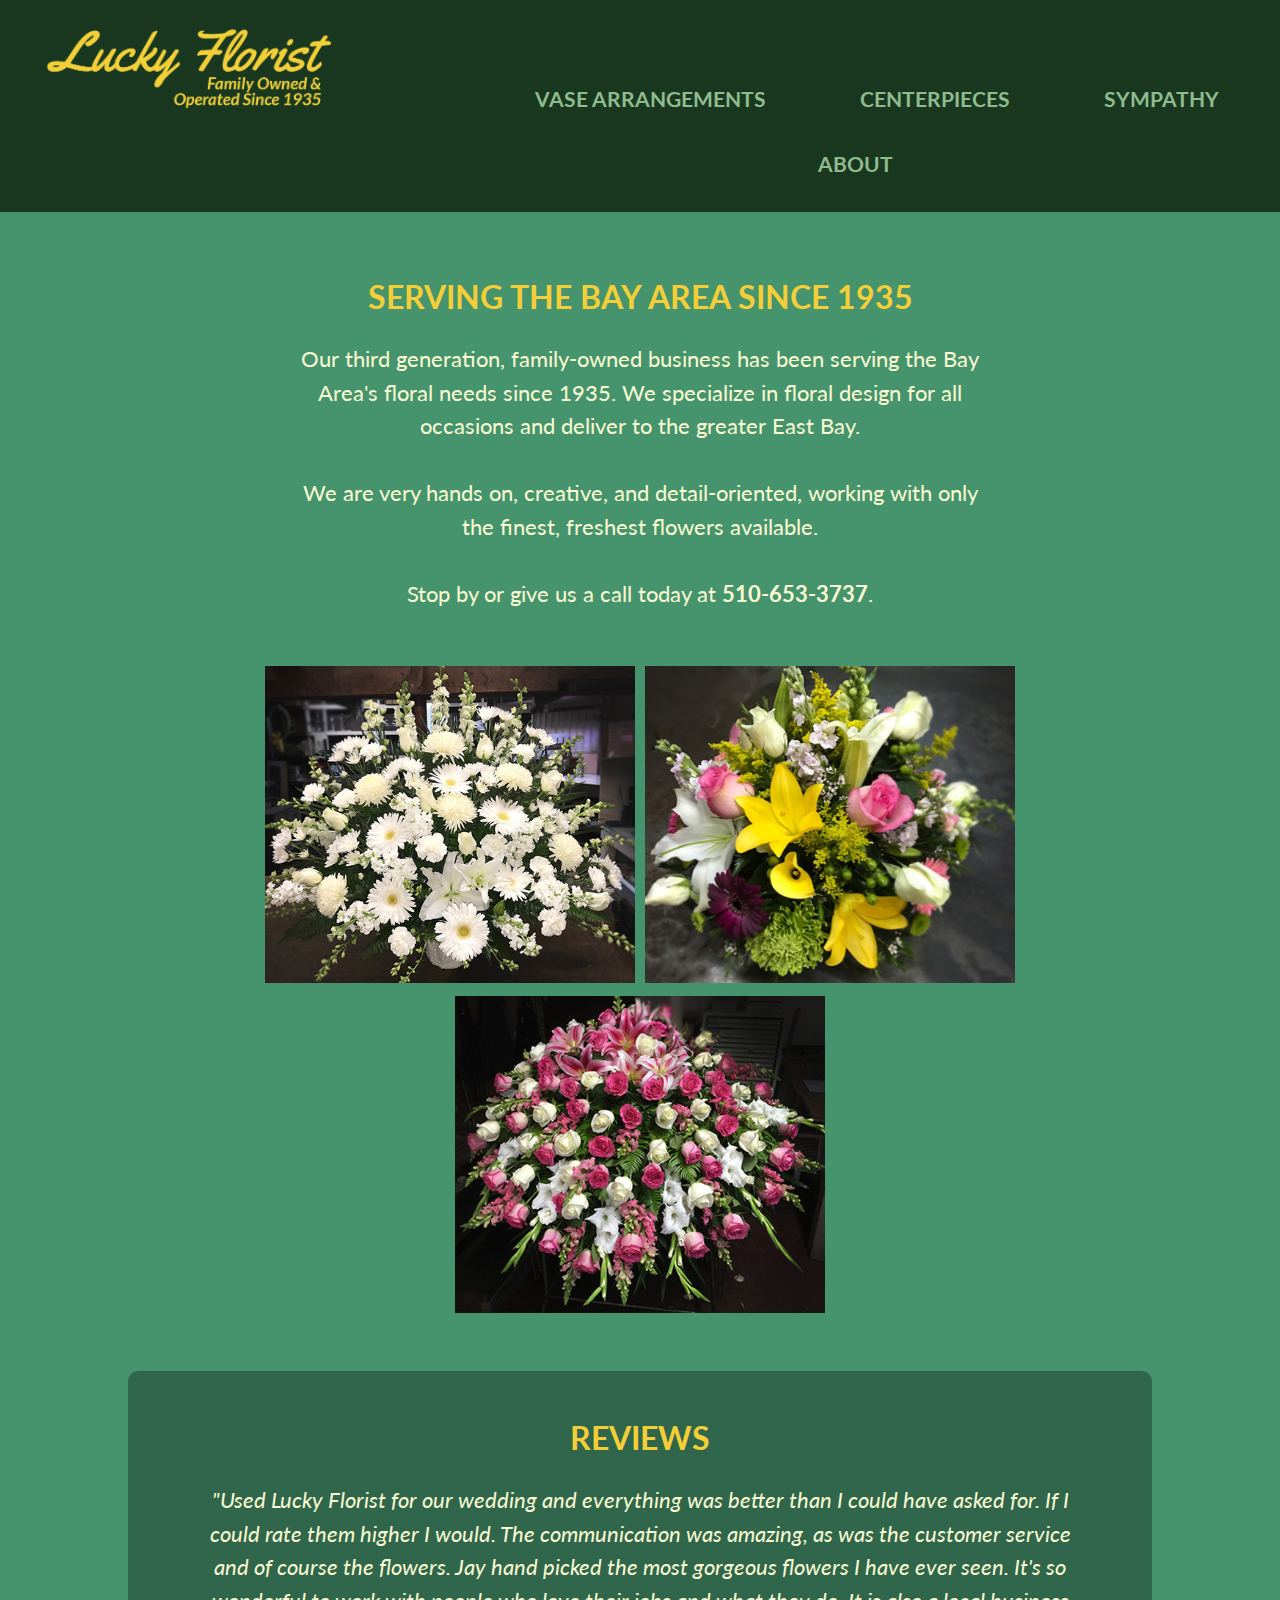
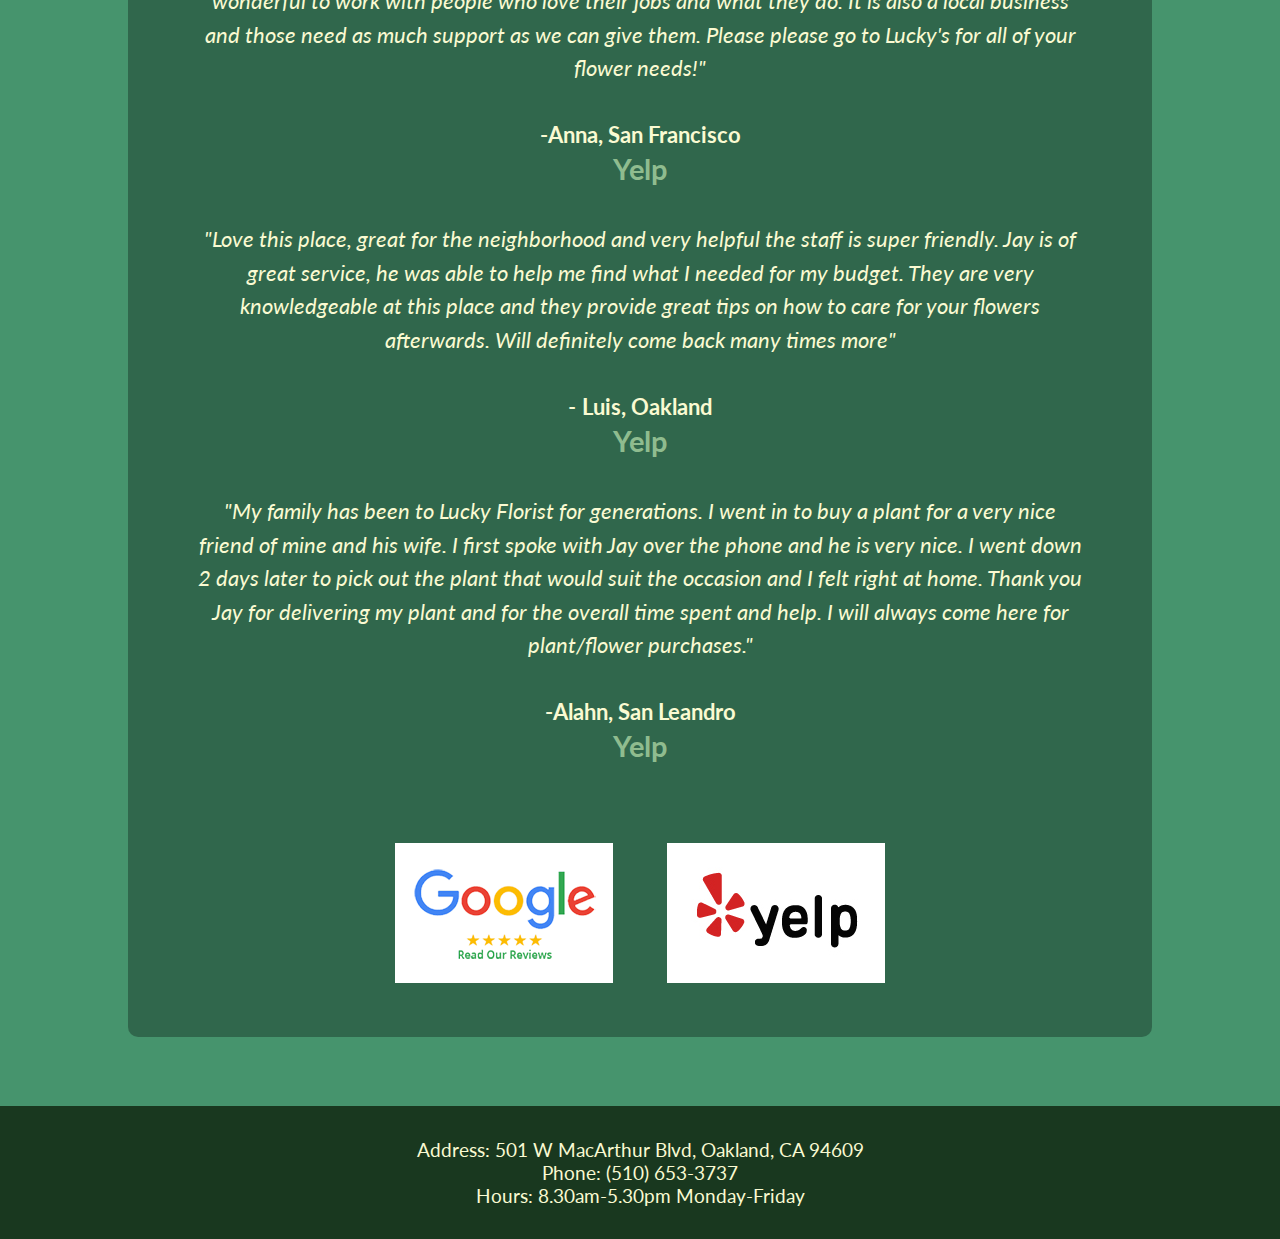
<file: Lucky_Florsit_Website/index.html>
<!DOCTYPE html>

<html lang="en">
<head>
  <title>Lucky Florist Home</title>
    <meta charset="UTF-8">
    <meta name="viewport" content="width=device-width, initial-scale=1.0">
     <link href="./assets/styles.css" rel="stylesheet"/>
     <link href="https://fonts.googleapis.com/css?family=Yellowtail&display=swap" rel="stylesheet">
     <link href="https://fonts.googleapis.com/css?family=Lato:300,300i,400,400i,700,700i,900,900i&display=swap" rel="stylesheet">
     <script>
        function myFunction() {
        var x = document.getElementById("responsiveNav");
        if (x.className === "mainNav") {
            x.className += " responsive";
            console.log('turn menu on')
        } else {
            x.className = "mainNav";
            console.log('turn menu off')
        }
        var y = document.getElementByClassName("header");
        if (y.className === "header") {
        y.className += " responsive_header";
        }
        else {
        y.className = "header";
        }
        }
    </script>
</head>
<!-- <link href=insert font here>-->

<body>
   
    
<!--    Navigation Bar-->
    
    <div class="header">
        <div class="logo"><a href="index.html"><img class="logo_image" src="assets/images/logolarge.png"></a></div>
        <nav class="mainNav" id="responsiveNav">
        <ul>
           <li><a href="javascript:void(0);" style="font-size:8.5vw;" class="icon" onclick="myFunction()">&#9776;</a>
            </li>
            <li><a href="1_vase.html">Vase Arrangements</a>
            </li>
            <li><a href="2_centerpieces.html">Centerpieces</a>
            </li>
            <li><a href="3_sympathy.html">Sympathy</a>
            </li>
            <li><a href="about.html">About</a>
            </li>
            </ul>
        </nav>
    </div>
  
  <br><br>
  
<!--Content-->   
   <div id="viewport">
    
    <div class="serving_container">  
        <h2>Serving the Bay Area since 1935</h2>

        <p class="home_text">Our third generation, family-owned business has been serving the Bay Area's floral needs since 1935. We specialize in floral design for all occasions and deliver to the greater&nbsp;East&nbsp;Bay. <br><br>We are very hands on, creative, and detail-oriented, working with only the finest,&nbsp;freshest&nbsp;flowers&nbsp;available. <br><br>Stop by or give us a call today at <b>510-653-3737</b>.
        </p>
    
    <div class="flex_container_home">
    
        <div class="flex_item_home"> 
       <img class="home_image" src="assets/images/home01.jpg">
        </div>
        <div class="flex_item_home"> 
       <img class="home_image" src="assets/images/home02.jpg">
        </div>
        <div class="flex_item_home"> 
       <img class="home_image" src="assets/images/home03.jpg">
        </div>
    </div>
    
    </div>
    

    <div class="reviews_container">
    <h2>Reviews</h2>
    
    <p class="reviews">
        <i>"Used Lucky Florist for our wedding and everything was better than I could have asked for. If I could rate them higher I would. The communication was amazing, as was the customer service and of course the flowers. Jay hand picked the most gorgeous flowers I have ever seen. It's so wonderful to work with people who love their jobs and what they do. It is also a local business and those need as much support as we can give them. Please please go to Lucky's for all of your flower needs!"</i><br><br> <b>-Anna, San Francisco</b><br>  <a class="yelp" href="https://www.yelp.com/biz/lucky-florists-oakland">Yelp</a>  
        <br><br>
        <i>"Love this place, great for the neighborhood and very helpful the staff is super friendly. Jay is of great service, he was able to help me find what I needed for my budget. They are very knowledgeable at this place and they provide great tips on how to care for your flowers afterwards. Will definitely come back many times more"<br><br></i> - <b>Luis, Oakland</b><br>  <a class="yelp" href="https://www.yelp.com/biz/lucky-florists-oakland">Yelp</a>   
        <br><br>
        <i>"My family has been to Lucky Florist for generations. I went in to buy a plant for a very nice friend of mine and his wife. I first spoke with Jay over the phone and he is very nice. I went down 2 days later to pick out the plant that would suit the occasion and I felt right at home. Thank you Jay for delivering my plant and for the overall time spent and help. I will always come here for plant/flower purchases."</i><br><br> <b>-Alahn, San Leandro</b><br> <a class="yelp" href="https://www.yelp.com/biz/lucky-florists-oakland">Yelp</a>  
    </p>
    
    <div class="flex_container_icons">
    <div class="flex_icons"><a href=https://www.google.com/search?q=google+reviews+lucky+florist&rlz=1C5CHFA_enUS863US863&oq=google+reviews+lucky+florist&aqs=chrome..69i57j69i64.4979j0j7&sourceid=chrome&ie=UTF-8#lrd=0x80857e077f201187:0xc8a9b7ec48f1035d,1,,,><img src="assets/images/icon_google.png"></a></div> 
    <div class="flex_icons"><a href=https://www.yelp.com/biz/lucky-florists-oakland><img src="assets/images/icon_yelp.jpg"></a></div> 
    </div>
    </div>
  
    </div>

    <br><br>  <br><br>
    <br><br>  <br><br>

<!--Footer-->
 
    <div class="footer">
    Address: 501 W MacArthur Blvd, Oakland, CA 94609 <br> Phone: (510) 653-3737<br>
    Hours: 8.30am-5.30pm Monday-Friday
    </div>

</body>
</html>
</file>
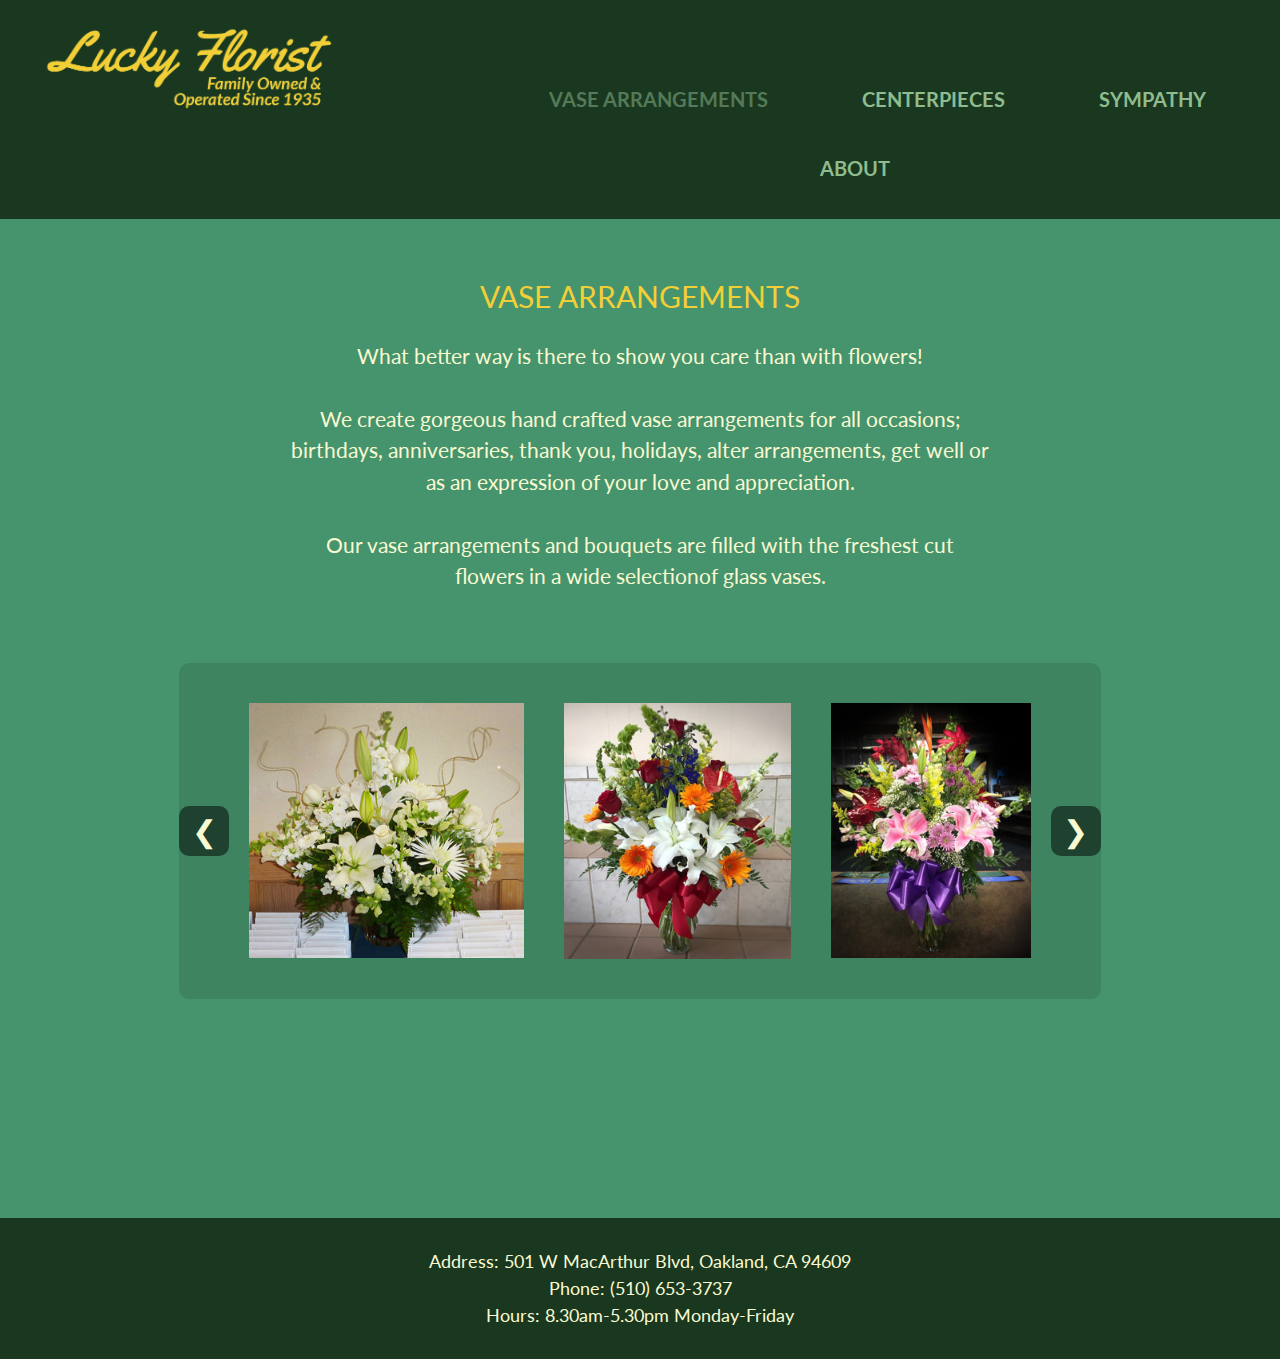
<file: Lucky_Florsit_Website/1_vase.html>
<!DOCTYPE html>
<html lang="en">
<head>
    <title>Lucky Florist Vase Arrangements</title>
    <meta charset="UTF-8">
    <meta name="viewport" content="width=device-width, initial-scale=1.0">
    <link rel="stylesheet" href="./assets/w3.css">
     <link href="./assets/styles.css" rel="stylesheet"/>
     <link href="https://fonts.googleapis.com/css?family=Yellowtail&display=swap" rel="stylesheet">
     <link href="https://fonts.googleapis.com/css?family=Lato:300,300i,400,400i,700,700i,900,900i&display=swap" rel="stylesheet">
    <script>
        function myFunction() {
        var x = document.getElementById("responsiveNav");
        if (x.className === "mainNav") {
            x.className += " responsive";
            console.log('turn menu on')
        } else {
            x.className = "mainNav";
            console.log('turn menu off')
        }
        var y = document.getElementByClassName("header");
        if (y.className === "header") {
        y.className += " responsive_header";
        }
        else {
        y.className = "header";
        }
        }
    </script>
</head>
<!-- <link href=insert font here>-->

<body>
   
    
<!--    Navigation Bar-->
    
    <div class="header">
        <div class="logo"><a href="index.html"><img class="logo_image" src="assets/images/logolarge.png"></a></div>
        <nav class="mainNav" id="responsiveNav">
        <ul>
           <li><a href="javascript:void(0);" style="font-size:8.5vw;" class="icon" onclick="myFunction()">&#9776;</a>
            </li>
            <li><a class="active" href="1_vase.html">Vase Arrangements</a>
            </li>
            <li><a href="2_centerpieces.html">Centerpieces</a>
            </li>
            <li><a href="3_sympathy.html">Sympathy</a>
            </li>
            <li><a href="about.html">About</a>
            </li>
            </ul>
        </nav>
    </div>
  
  
  <br><br>
  
<!--Content-->
   
   <div id="viewport">
          
    <h2>Vase Arrangements</h2>
           
    <div class="gallery">
     <p> 
       What better way is there to show you care than with flowers! <br><br> We create gorgeous hand crafted vase arrangements for all occasions; birthdays, anniversaries, thank you, holidays, alter arrangements, get well or as an expression of your love and appreciation.  <br><br>Our vase arrangements and bouquets are filled with the freshest cut flowers in a wide selectionof&nbsp;glass&nbsp;vases. 
    </p>
       
    </div>
        
    <div class="flex_container_gallery">
     
   <div class="mySlides"> 
    <img class="myImage" src="assets/images/vases/Vase01.jpg" >
    </div>
    
    <div class="mySlides"> 
    <img class="myImage" src="assets/images/vases/Vase02.jpg" >
    </div>
    
    <div class="mySlides"> 
    <img class="myImage" src="assets/images/vases/Vase03.jpg" >
    </div>
    
    <div class="mySlides"> 
    <img class="myImage" src="assets/images/vases/Vase04.jpg" >
    </div>
    
    <div class="mySlides"> 
    <img class="myImage" src="assets/images/vases/Vase05.jpg">
    </div>
    
    <div class="mySlides"> 
    <img class="myImage" src="assets/images/vases/Vase06.jpg">
    </div>
    
    <div class="mySlides"> 
   <img class="myImage" src="assets/images/vases/Vase07.jpg">
    </div>
    
    <div class="mySlides"> 
    <img class="myImage" src="assets/images/vases/Vase08.jpg">
    </div>
    
    <div class="mySlides"> 
    <img class="myImage" src="assets/images/vases/Vase09.jpg">
    </div>
    
    <div class="mySlides"> 
    <img class="myImage" src="assets/images/vases/Vase10.jpg">
    </div>
    
    <div class="mySlides"> 
    <img class="myImage" src="assets/images/vases/Vase11.jpg">
    </div>
    
    <button class="w3-display-left arrowbutton" onclick="plusDivs(-1)">&#10094;</button>
    <button class="w3-display-right arrowbutton" onclick="plusDivs(1)">&#10095;</button>
        
    </div>
     
    </div>
      
  
  <br><br>  <br><br>  <br><br>  <br><br>
  <br><br>  <br><br>  <br><br>  <br><br>

<!--Footer-->
   
    <div class="footer">
    Address: 501 W MacArthur Blvd, Oakland, CA 94609 <br> Phone: (510) 653-3737<br>
    Hours: 8.30am-5.30pm Monday-Friday
    </div>
    
    
    <script>
        
        var slideIndex = 0;
        
        showDivs(slideIndex);

        function plusDivs(n) {
            slideIndex = slideIndex + n;
            showDivs(slideIndex);
        }

        function showDivs(theIndex) {
            var x = document.getElementsByClassName("mySlides");
            
            var highestIndex = x.length - 1;
            
            if (theIndex > highestIndex){slideIndex=0;}
            if (theIndex < 0){slideIndex=highestIndex;}

            for (i = 0; i < x.length; i++) {
                x[i].style.display = "none";
            }
            if (window.screen.width <= 600) {
                x[slideIndex].style.display = "block";
            } else {
                x[slideIndex].style.display = "inline-block";
                x[slideIndex + 1].style.display = "inline-block";
                x[slideIndex + 2].style.display = "inline-block";
            }

        }


        //1. We start by declaring what image should display first. 
        //2. Next we will call a function to show the next image that is triggered by an event declared above. 
        //3. Now we need to tell the computer to hide all images except the one we want to see. 

    </script>


</body>
</html>
</file>
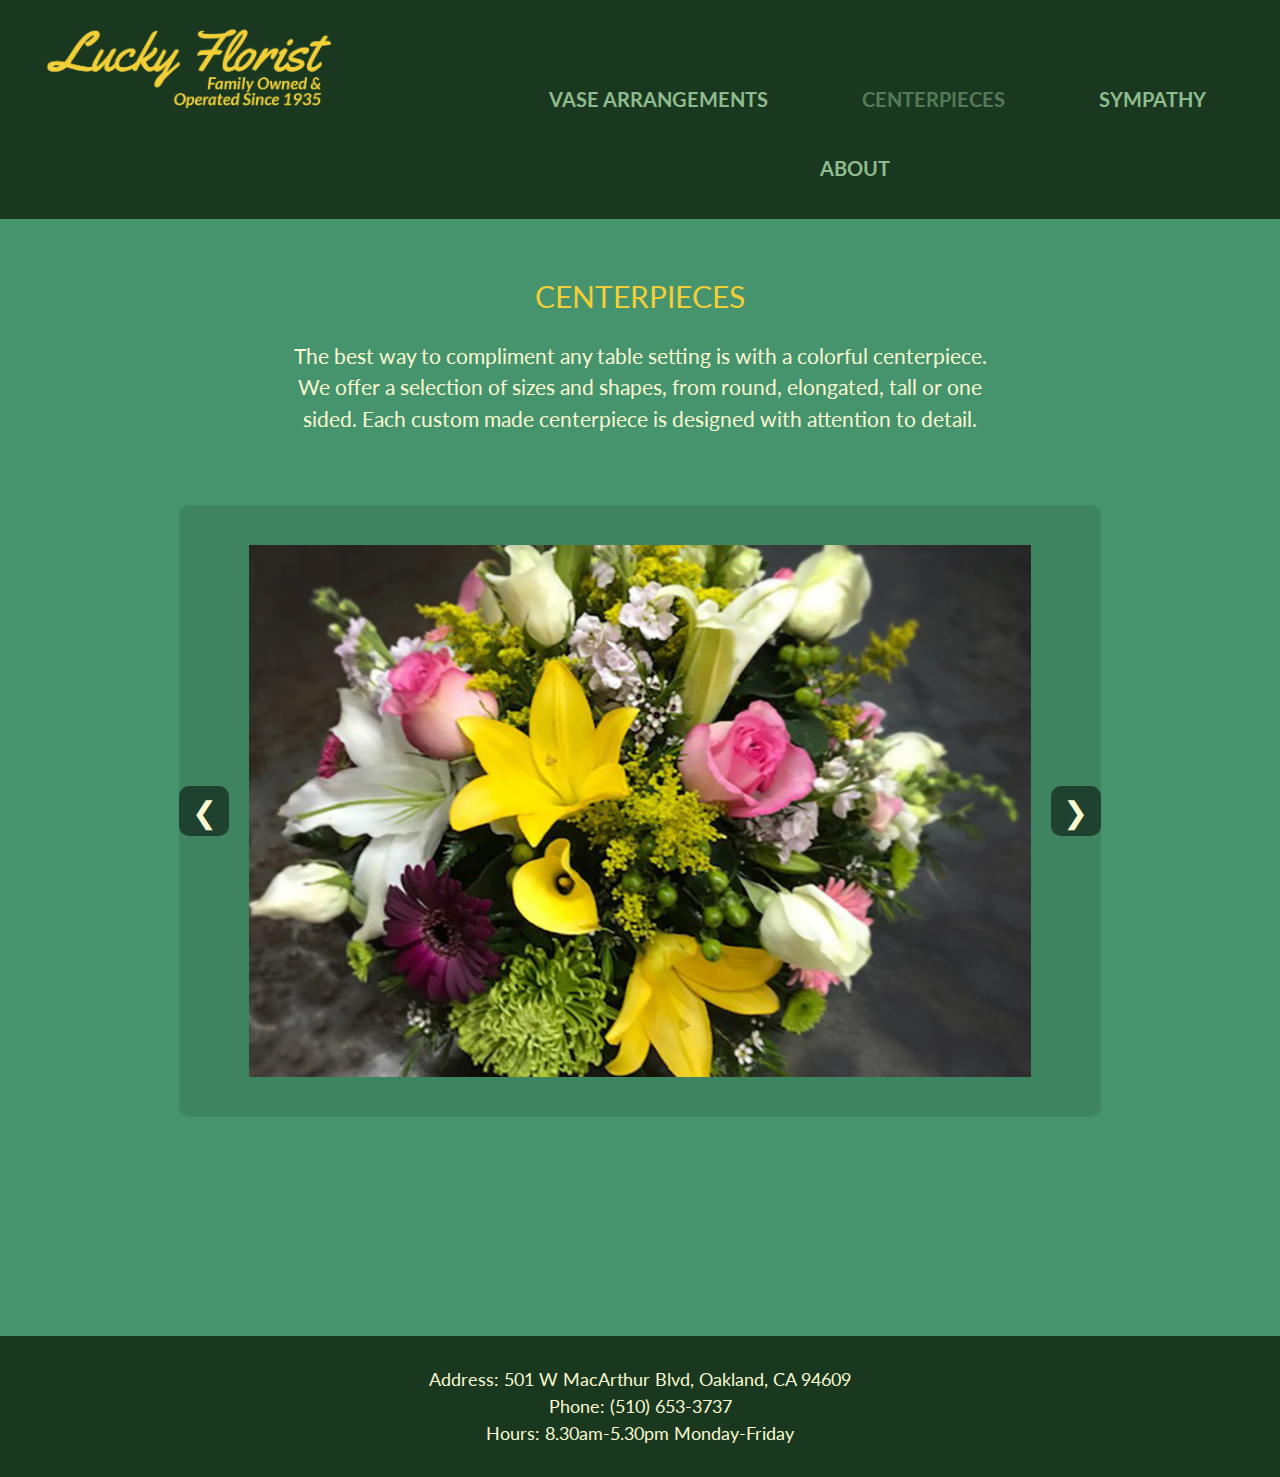
<file: Lucky_Florsit_Website/2_centerpieces.html>
<!DOCTYPE html>
<html lang="en">
<head>
    <title>Lucky Florist Centerpieces</title>
    <meta charset="UTF-8">
    <meta name="viewport" content="width=device-width, initial-scale=1.0">
     <link rel="stylesheet" href="https://www.w3schools.com/w3css/4/w3.css">
     <link href="./assets/styles.css" rel="stylesheet"/>
     <link href="https://fonts.googleapis.com/css?family=Yellowtail&display=swap" rel="stylesheet">
     <link href="https://fonts.googleapis.com/css?family=Lato:300,300i,400,400i,700,700i,900,900i&display=swap" rel="stylesheet">

    <script>
        function myFunction() {
        var x = document.getElementById("responsiveNav");
        if (x.className === "mainNav") {
            x.className += " responsive";
            console.log('turn menu on')
        } else {
            x.className = "mainNav";
            console.log('turn menu off')
        }
        var y = document.getElementByClassName("header");
        if (y.className === "header") {
        y.className += " responsive_header";
        }
        else {
        y.className = "header";
        }
        }
    </script>
</head>
<!-- <link href=insert font here>-->

<body>
   
    
<!--    Navigation Bar-->
    
    <div class="header">
        <div class="logo"><a href="index.html"><img class="logo_image" src="assets/images/logolarge.png"></a></div>
        <nav class="mainNav" id="responsiveNav">
        <ul>
           <li><a href="javascript:void(0);" style="font-size:8.5vw;" class="icon" onclick="myFunction()">&#9776;</a>
            </li>
            <li><a href="1_vase.html">Vase Arrangements</a>
            </li>
            <li><a class="active" href="2_centerpieces.html">Centerpieces</a>
            </li>
            <li><a href="3_sympathy.html">Sympathy</a>
            </li>
            <li><a href="about.html">About</a>
            </li>
            </ul>
        </nav>
    </div>
  
  
  <br><br>
  
<!--Content-->
   
   <div id="viewport">
          
    <h2>Centerpieces</h2>
           
    <div class="gallery">
     <p> 
       The best way to compliment any table setting is with a colorful centerpiece.  We offer a selection of sizes and shapes, from round, elongated, tall or one sided.  Each custom made centerpiece is designed&nbsp;with&nbsp;attention&nbsp;to&nbsp;detail. 
    </p>
       
    </div>
        
    <div class="flex_container_gallery">
    
    <div class="mySlides"> 
   <img class="myImage" src="assets/images/centerpieces/Center01.jpg">
    </div>
    
    <div class="mySlides"> 
    <img class="myImage" src="assets/images/centerpieces/Center02.jpg">
    </div>
    
    <div class="mySlides"> 
    <img  class="myImage" src="assets/images/centerpieces/Center03.jpg">
    </div>
    
    <div class="mySlides"> 
    <img class="myImage" src="assets/images/centerpieces/Center04.jpg">
    </div>
    
    <div class="mySlides"> 
    <img class="myImage" src="assets/images/centerpieces/Center05.jpg">
    </div>
    
     <div class="mySlides"> 
    <img class="myImage" src="assets/images/centerpieces/Center06.jpg">
    </div>
    
     <div class="mySlides"> 
    <img class="myImage" src="assets/images/centerpieces/Center07.jpg">
    </div>
    
    <div class="mySlides"> 
    <img class="myImage" src="assets/images/centerpieces/Center08.jpg">
    </div>
    
    <div class="mySlides"> 
    <img class="myImage" src="assets/images/centerpieces/Center09.jpg">
    </div>
    
    <div class="mySlides"> 
    <img class="myImage" src="assets/images/centerpieces/Center10.jpg">
    </div>
    
    <div class="mySlides"> 
    <img class="myImage" src="assets/images/centerpieces/Center11.jpg">
    </div>
    
    <div class="mySlides"> 
    <img class="myImage" src="assets/images/centerpieces/Center12.jpg">
    </div>
    
    <div class="mySlides"> 
    <img class="myImage" src="assets/images/centerpieces/Center13.jpg">
    </div>
    
    <button class="w3-display-left arrowbutton" onclick="plusDivs(-1)">&#10094;</button>
    <button class="w3-display-right arrowbutton" onclick="plusDivs(1)">&#10095;</button>
    
    </div>
     
    </div>
      
  
  <br><br>  <br><br>  <br><br>  <br><br>
  <br><br>  <br><br>  <br><br>  <br><br>

<!--Footer-->
   
    <div class="footer">
    Address: 501 W MacArthur Blvd, Oakland, CA 94609 <br> Phone: (510) 653-3737<br>
    Hours: 8.30am-5.30pm Monday-Friday
    </div>
    
      
    <script>
        
        var slideIndex = 0;
        
        showDivs(slideIndex);

        function plusDivs(n) {
            slideIndex = slideIndex + n;
            showDivs(slideIndex);
        }

        function showDivs(theIndex) {
            var x = document.getElementsByClassName("mySlides");
            
            var highestIndex = x.length - 1;
            
            if (theIndex > highestIndex){slideIndex=0;}
            if (theIndex < 0){slideIndex=highestIndex;}

            for (i = 0; i < x.length; i++) {
                x[i].style.display = "none";
            }
            if (window.screen.width <= 600) {
                x[slideIndex].style.display = "block";
            } else {
                x[slideIndex].style.display = "block";
            }

        }


        //1. We start by declaring what image should display first. 
        //2. Next we will call a function to show the next image that is triggered by an event declared above. 
        //3. Now we need to tell the computer to hide all images except the one we want to see. 

    </script>
</body>
</html>
</file>
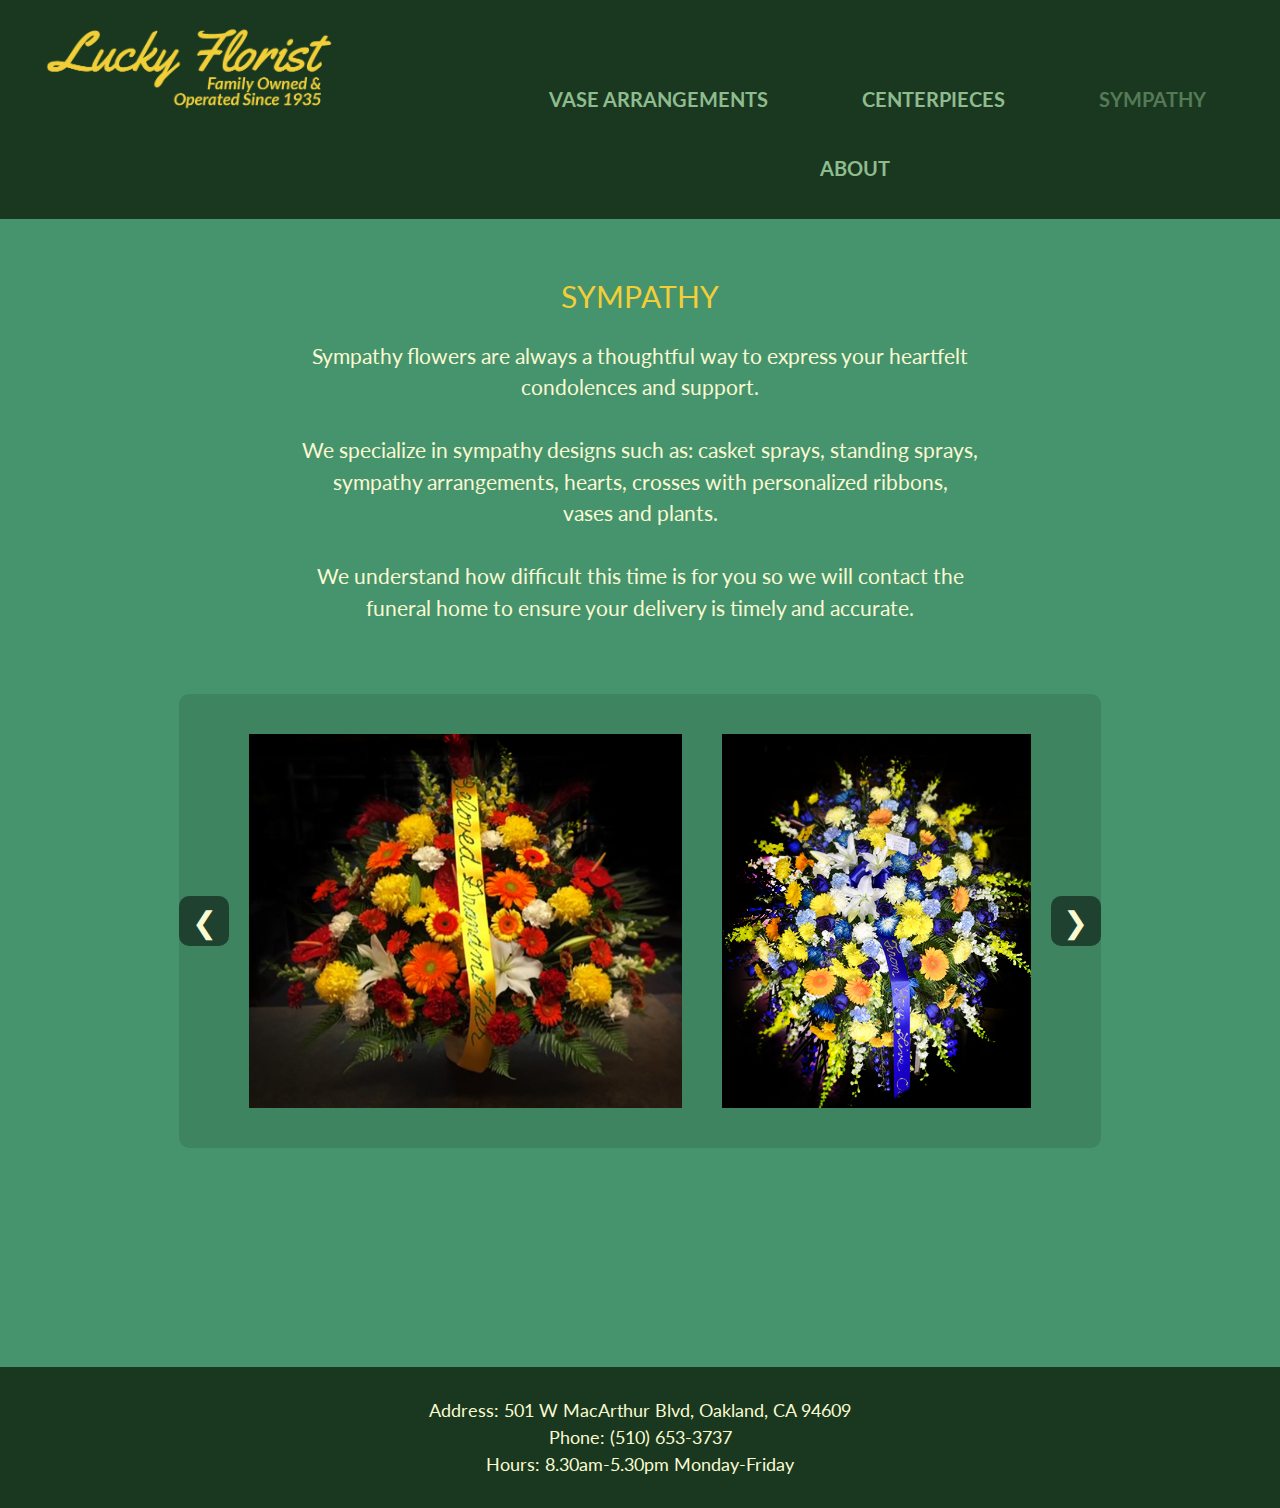
<file: Lucky_Florsit_Website/3_sympathy.html>
<!DOCTYPE html>
<html lang="en">
<head>
    <title>Lucky Florist Sympathy</title>
      <meta charset="UTF-8">
    <meta name="viewport" content="width=device-width, initial-scale=1.0">
     <link rel="stylesheet" href="https://www.w3schools.com/w3css/4/w3.css">
     <link href="./assets/styles.css" rel="stylesheet"/>
     <link href="https://fonts.googleapis.com/css?family=Yellowtail&display=swap" rel="stylesheet">
     <link href="https://fonts.googleapis.com/css?family=Lato:300,300i,400,400i,700,700i,900,900i&display=swap" rel="stylesheet">

     <script>
        function myFunction() {
        var x = document.getElementById("responsiveNav");
        if (x.className === "mainNav") {
            x.className += " responsive";
            console.log('turn menu on')
        } else {
            x.className = "mainNav";
            console.log('turn menu off')
        }
        var y = document.getElementByClassName("header");
        if (y.className === "header") {
        y.className += " responsive_header";
        }
        else {
        y.className = "header";
        }
        }
    </script>
</head>
<!-- <link href=insert font here>-->

<body>
   
    
<!--    Navigation Bar-->
    
    <div class="header">
        <div class="logo"><a href="index.html"><img class="logo_image" src="assets/images/logolarge.png"></a></div>
        <nav class="mainNav" id="responsiveNav">
        <ul>
           <li><a href="javascript:void(0);" style="font-size:8.5vw;" class="icon" onclick="myFunction()">&#9776;</a>
            </li>
            <li><a href="1_vase.html">Vase Arrangements</a>
            </li>
            <li><a href="2_centerpieces.html">Centerpieces</a>
            </li>
            <li><a class="active" href="3_sympathy.html">Sympathy</a>
            </li>
            <li><a href="about.html">About</a>
            </li>
            </ul>
        </nav>
    </div>
  
  
  <br><br>
  
<!--Content-->
   
   <div id="viewport">
          
    <h2>Sympathy</h2>
           
    <div class="gallery">
     <p> 
       Sympathy flowers are always a thoughtful way to express your heartfelt condolences&nbsp;and&nbsp;support. <br><br> We specialize in sympathy designs such as:  casket sprays, standing sprays, sympathy arrangements, hearts, crosses with personalized ribbons, vases&nbsp;and&nbsp;plants. <br><br> We understand how difficult this time is for you so we will contact the funeral home to ensure your delivery&nbsp;is&nbsp;timely&nbsp;and&nbsp;accurate.
    </p>
       
    </div>
       
    <div class="flex_container_gallery">
    
    <div class="mySlides"> 
   <img class="myImage" src="assets/images/sym/Sympathy01.jpg">
    </div>
    
    <div class="mySlides"> 
    <img class="myImage" src="assets/images/sym/Sympathy02.jpg">
    </div>
    
    <div class="mySlides"> 
    <img class="myImage" src="assets/images/sym/Sympathy03.jpg">
    </div>
    
    <div class="mySlides"> 
    <img class="myImage" src="assets/images/sym/Sympathy04.jpg">
    </div>
    
    <div class="mySlides"> 
    <img class="myImage" src="assets/images/sym/Sympathy05.png">
    </div>
    
    <div class="mySlides"> 
   <img class="myImage" src="assets/images/sym/Sympathy06.jpg">
    </div>
    
    <div class="mySlides"> 
    <img class="myImage" src="assets/images/sym/Sympathy07.jpg">
    </div>
    
    <div class="mySlides"> 
    <img class="myImage" src="assets/images/sym/Sympathy08.jpg">
    </div>
    
    <div class="mySlides"> 
    <img class="myImage" src="assets/images/sym/Sympathy09.jpg">
    </div>
    
    <div class="mySlides"> 
   <img class="myImage" src="assets/images/sym/Standing/StandingSpray01.jpg">
    </div>
    
    <div class="mySlides"> 
    <img class="myImage" src="assets/images/sym/Standing/StandingSpray02.jpg">
    </div>
    
    <div class="mySlides"> 
    <img class="myImage" src="assets/images/sym/Standing/StandingSpray03.jpg">
    </div>
    
    <div class="mySlides"> 
    <img class="myImage" src="assets/images/sym/Standing/StandingSpray04.jpg">
    </div>
    
    
    <div class="mySlides"> 
   <img class="myImage" src="assets/images/sym/Standing/StandingSpray06.jpg">
    </div>
    
    <div class="mySlides"> 
    <img class="myImage" src="assets/images/sym/Standing/StandingSpray08.jpg">
    </div>
    
    <div class="mySlides"> 
   <img class="myImage" src="assets/images/sym/Casket/SympathyCasket01.png">
    </div>
    
    <div class="mySlides"> 
    <img class="myImage" src="assets/images/sym/Casket/SympathyCasket03.jpg">
    </div>
    
    <div class="mySlides"> 
    <img class="myImage" src="assets/images/sym/Casket/SympathyCasket04.jpg">
    </div>
    
    
    <button class="w3-display-left arrowbutton" onclick="plusDivs(-1)">&#10094;</button>
    <button class="w3-display-right arrowbutton" onclick="plusDivs(1)">&#10095;</button>

    </div>
     
    </div>
    
      
  
  <br><br>  <br><br>  <br><br>  <br><br>
  <br><br>  <br><br>  <br><br>  <br><br>

<!--Footer-->
   
    <div class="footer">
    Address: 501 W MacArthur Blvd, Oakland, CA 94609 <br> Phone: (510) 653-3737<br>
    Hours: 8.30am-5.30pm Monday-Friday
    </div>
    
    
    <script>
                
        var slideIndex = 0;
        
        showDivs(slideIndex);

        function plusDivs(n) {
            slideIndex = slideIndex + n;
            showDivs(slideIndex);
        }

        function showDivs(theIndex) {
            var x = document.getElementsByClassName("mySlides");
            
            var highestIndex = x.length - 1;
            
            if (theIndex > highestIndex){slideIndex=0;}
            if (theIndex < 0){slideIndex=highestIndex;}

            for (i = 0; i < x.length; i++) {
                x[i].style.display = "none";
            }
            if (window.screen.width <= 600) {
                x[slideIndex].style.display = "block";
            } else {
                x[slideIndex].style.display = "inline-block";
                x[slideIndex + 1].style.display = "inline-block";
            }
        }


        //1. We start by declaring what image should display first. 
        //2. Next we will call a function to show the next image that is triggered by an event declared above. 
        //3. Now we need to tell the computer to hide all images except the one we want to see. 

</script>
    

</body>
</html>
</file>
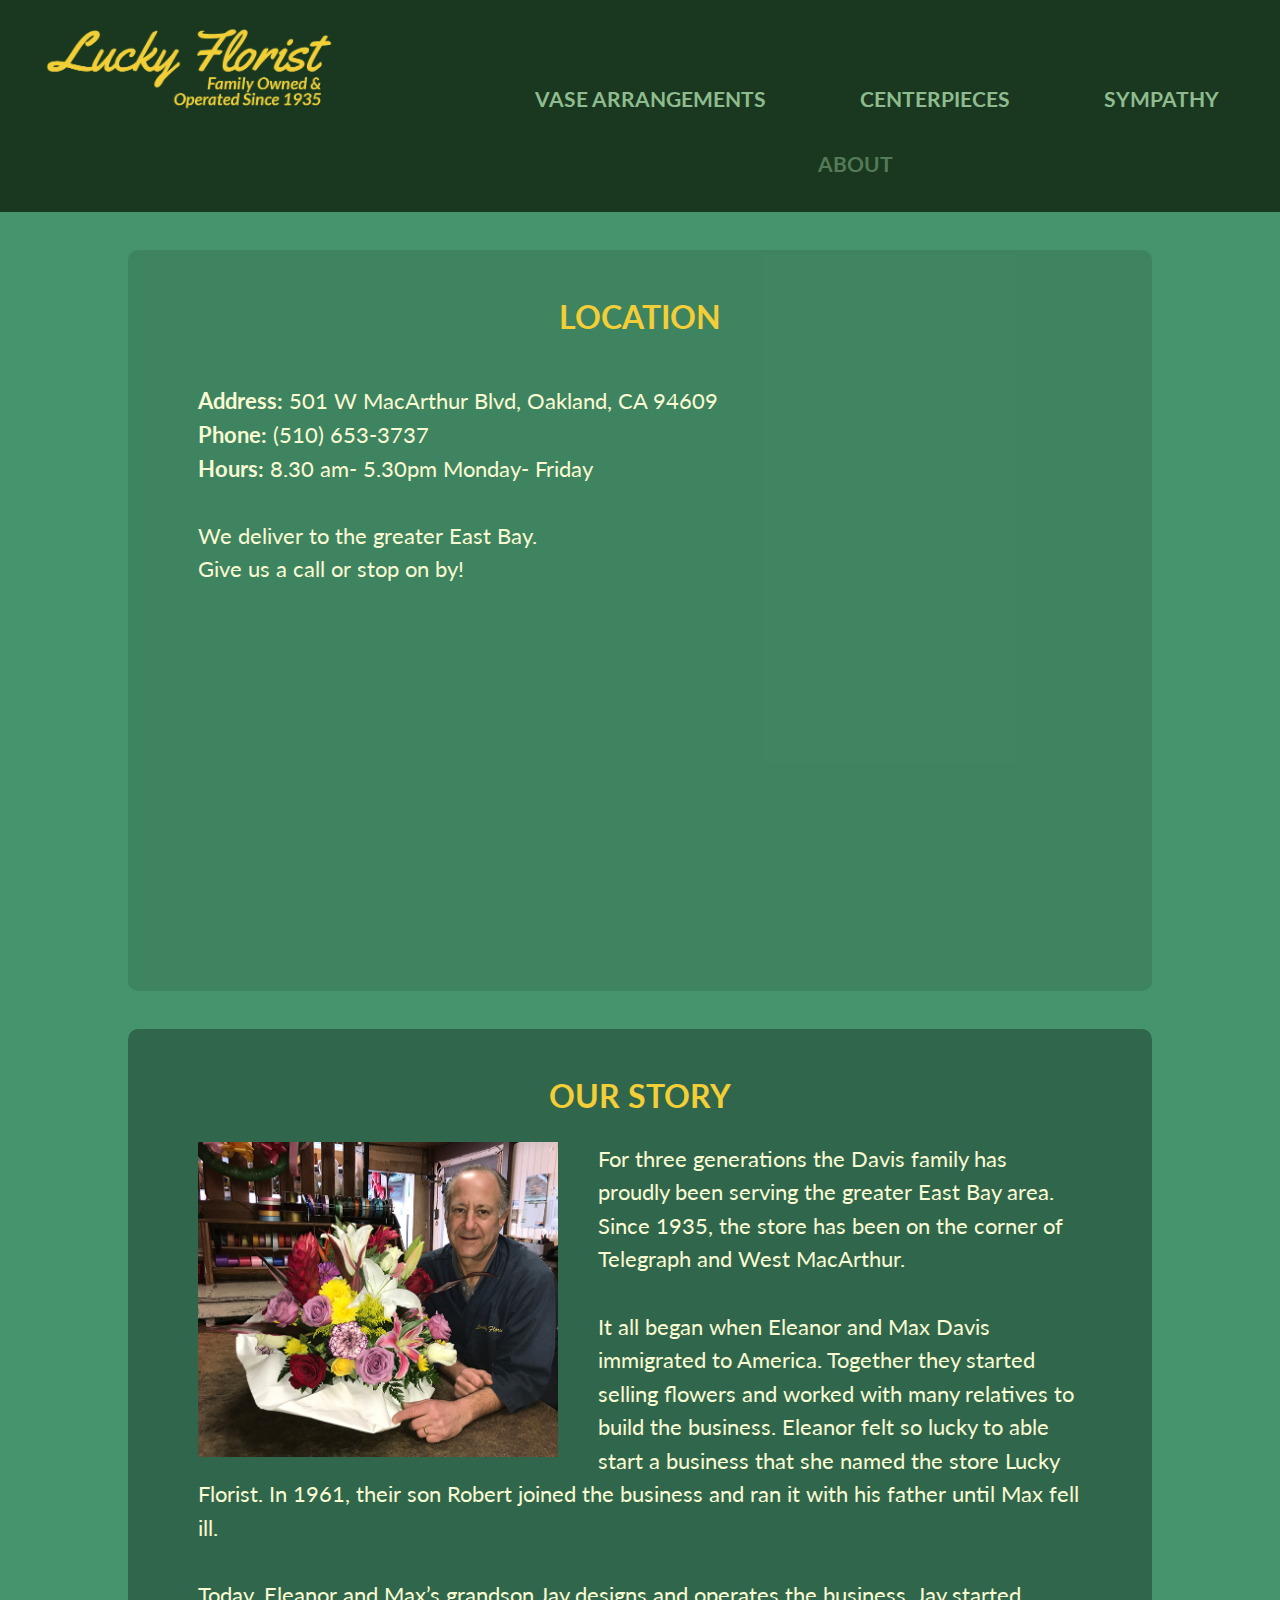
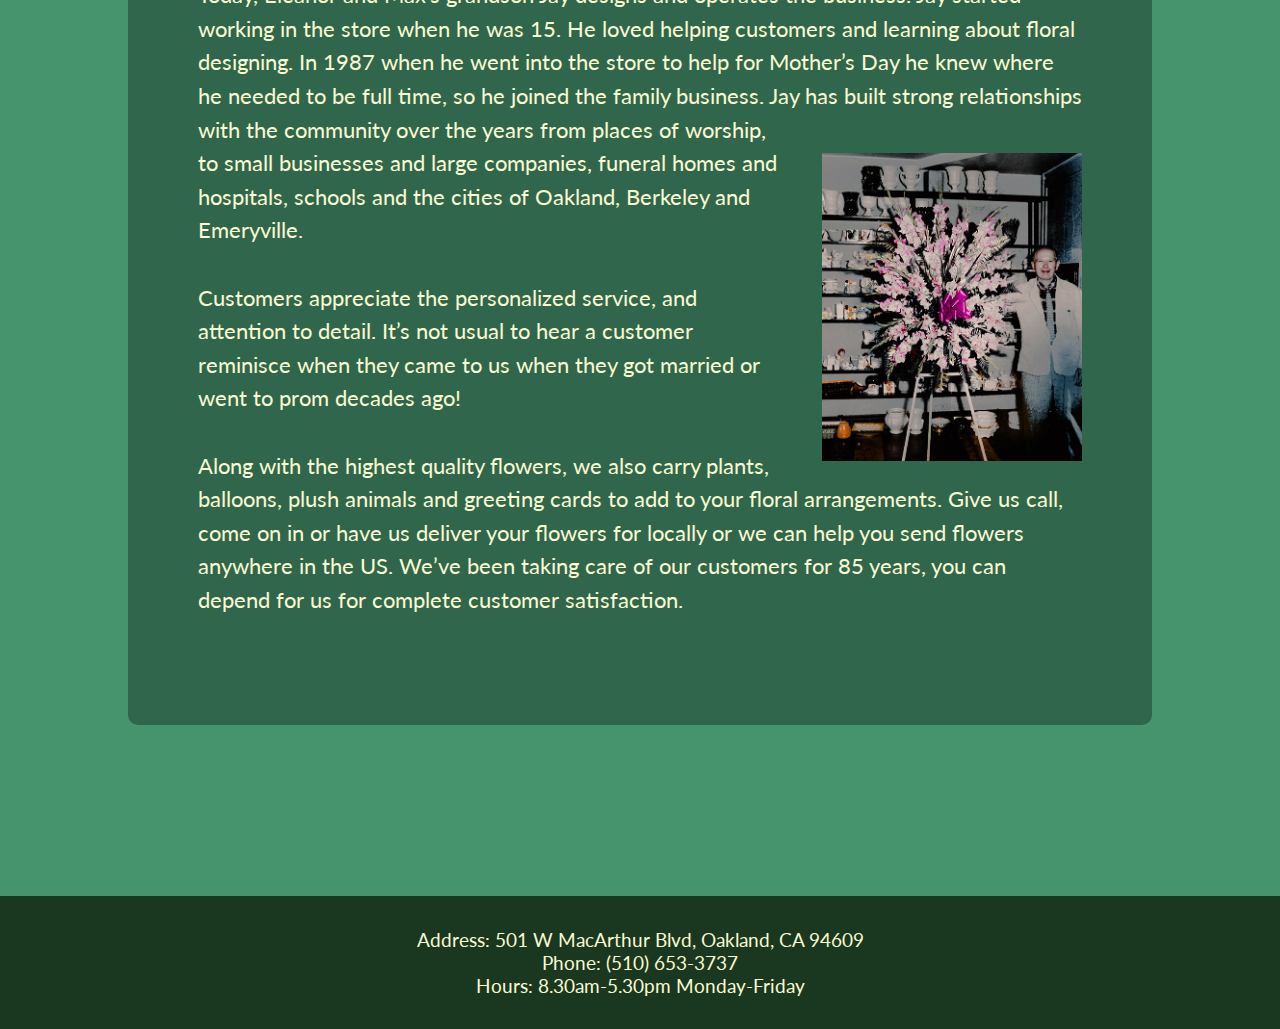
<file: Lucky_Florsit_Website/about.html>
<!DOCTYPE html>
<html lang="en">
<head>
    <title>Lucky Florist About</title>
    <meta charset="UTF-8">
    <meta name="viewport" content="width=device-width, initial-scale=1.0">
     <link href="./assets/styles.css" rel="stylesheet"/>
     <link href="https://fonts.googleapis.com/css?family=Yellowtail&display=swap" rel="stylesheet">
     <link href="https://fonts.googleapis.com/css?family=Lato:300,300i,400,400i,700,700i,900,900i&display=swap" rel="stylesheet">
     <script>
        function myFunction() {
        var x = document.getElementById("responsiveNav");
        if (x.className === "mainNav") {
            x.className += " responsive";
            console.log('turn menu on')
        } else {
            x.className = "mainNav";
            console.log('turn menu off')
        }
        var y = document.getElementByClassName("header");
        if (y.className === "header") {
        y.className += " responsive_header";
        }
        else {
        y.className = "header";
        }
        }
    </script>
</head>
<!-- <link href=insert font here>-->

<body>
   
    
<!--    Navigation Bar-->
    
    <div class="header">
        <div class="logo"><a href="index.html"><img class="logo_image" src="assets/images/logolarge.png"></a></div>
        <nav class="mainNav" id="responsiveNav">
        <ul>
           <li><a href="javascript:void(0);" style="font-size:8.5vw;" class="icon" onclick="myFunction()">&#9776;</a>
            </li>
            <li><a href="1_vase.html">Vase Arrangements</a>
            </li>
            <li><a href="2_centerpieces.html">Centerpieces</a>
            </li>
            <li><a href="3_sympathy.html">Sympathy</a>
            </li>
            <li><a class="active" href="about.html">About</a>
            </li>
            </ul>
        </nav>
    </div>
  
  
  <br><br>
  
<!--Content-->
   
   <div id="viewport">
    
    <div class="about_container">
    
    <h2>Location</h2>
    
    <div class="location_container">
    <div class="location_item">
        <p class="address2"><b>Address:</b> 501 W MacArthur Blvd, Oakland, CA 94609 <br> <b>Phone:</b> (510) 653-3737<br>
        <b>Hours:</b> 8.30 am- 5.30pm Monday- Friday<br><br>
        We deliver to the greater East Bay. <br>Give us a call or stop on by!</p>
    </div>
        
    <div class="location_item"> 
        <iframe width="450" height="250" id="gmap_canvas" src="https://maps.google.com/maps?q=lucky%20florist&t=&z=13&ie=UTF8&iwloc=&output=embed" frameborder="0" scrolling="no" marginheight="0" marginwidth="0"></iframe></div>
                
    </div>
    </div>

    <br><br>
    
    <div class="story_container">
    
    <h2>Our Story</h2>
    <p class="about_text"> 
    <img class="about_image" src="assets/images/about01.jpg" width="400px">
     For three generations the Davis family has proudly been serving the greater East Bay area.  Since 1935, the store has been on the corner of Telegraph and West MacArthur. <br><br>It all began when Eleanor and Max Davis immigrated to America.  Together they started selling flowers and worked with many relatives to build the business.  Eleanor felt so lucky to able start a business that she named the store Lucky Florist.  In 1961, their son Robert joined the business and ran it with his father until Max fell ill. <br><br>Today, Eleanor and Max’s grandson Jay designs and operates the business.  Jay started working in the store when he was 15.  He loved helping customers and learning about floral designing. In 1987 when he went into the store to help for Mother’s Day he knew where he needed to be full time, so he joined the family business.  Jay has built strong relationships with the community over the years from places of worship, <img class="about_image2" src="assets/images/about02.jpg" width="300px">to small businesses and large companies, funeral homes and hospitals, schools and the cities of Oakland, Berkeley and Emeryville. <br><br>Customers appreciate the personalized service, and attention to detail. It’s not usual to hear a customer reminisce when they came to us when they got married or went to prom decades ago!  <br><br> Along with the highest quality flowers, we also carry plants, balloons, plush animals and greeting cards to add to your floral arrangements.  Give us call, come on in or have us deliver your flowers for locally or we can help you send flowers anywhere in the US.  We’ve been taking care of our customers for 85 years, you can depend for us for complete customer satisfaction.
    </p>
      
      
  <br><br>
       
    </div>
    </div>
    

  <br><br>  <br><br>  <br><br>  <br><br>
  <br><br>  <br><br>  <br><br>  <br><br>

<!--Footer-->
   
    <div class="footer">
    Address: 501 W MacArthur Blvd, Oakland, CA 94609 <br> Phone: (510) 653-3737<br>
    Hours: 8.30am-5.30pm Monday-Friday
    </div>
    

</body>
</html>
</file>
<file: Lucky_Florsit_Website/assets/styles.css>
* {
    box-sizing: border-box;
}

body {
    background-color: #46946d;
    font-family: 'Lato', sans-serif;
    text-align: center;
    margin: 0 auto;
    width: 100%;
    position: relative;
    min-width: 350px;
}


.header {
    background-color: #19381F;
    display: flex;
    justify-content: space-between;
}

/*NAV BAR*/

.mainNav {
    list-style: none;
    padding-top: 50px;
}

.logo {
    padding: 20px;
}

.logo_image {
    max-width: 300px;
}

li {
    display: inline-block;
    list-style: none;
    margin: 20px;
}

a {
    font-size: 130%;
    font-weight: 700;
    padding: 25px;
    text-transform: uppercase;
    color: darkseagreen;
    text-decoration: none;
    border: 5px;
    border-radius: 10px;
}

a:hover {
    opacity: .5;
}

.active {
    opacity: .5;
}

.mainNav .icon {
    display: none;
}

/*MEDIA QUERY NAV BAR */

@media screen and (max-width: 1000px) {

    .header {
        display: block;
    }

    .mainNav {
        padding: 0px;
        float: none;
        display: block;
    }

    .mainNav a {
        display: none;
        padding: 0px 20px;
        font-size: 90%;
    }

    li {
        display: block;
        margin: 0 auto;
    }

    .mainNav a.icon {
        float: none;
        display: block;
    }

    .logo {
        float: none;
        display: block;
    }

    .logo_img {
        width: 80%;
    }
}

/*APPLIES WHEN HAMBURGER IS TAPPED*/

@media screen and (max-width: 1000px) {
    .mainNav.responsive {
        position: relative;
    }

    .mainNav.responsive .icon {}

    .mainNav.responsive a {
        float: none;
        display: block;
        text-align: center;
        padding-bottom: 25px;
    }

    .mainNav.responsive .logo {
        float: none;
        display: block;
        margin: 0 auto;
    }

    .header.responsive_header {
        display: flex;
        flex-direction: column;
        align-items: center;
    }
}

/*BODY*/

#viewport {
    margin: 0 auto;
    width: 80%;
    position: relative;
}

p {
    font-size: 140%;
    line-height: 150%;
    color: lightgoldenrodyellow;
    padding: 0px 50px 50px 50px;
    widows: 5;
}

h2 {
    font-family: 'Lato', sans-serif;
    color: #f3ce37;
    font-size: 200%;
    text-transform: uppercase;
    text-align: center;
}

.footer {
    font-size: 120%;
    color: lightgoldenrodyellow;
    padding: 2rem 0;
    text-align: center;
    background-color: #19381F;
    width: 100%;
    margin: 0 auto;
    position: absolute;
    bottom: 0;
}


/*HOME PAGE*/

.home_text {
    max-width: 800px;
    margin: auto;
}

.home_image {
    width: 380px;
    padding: 5px;
}

.flex_container_home {
    display: flex;
    flex-direction: row;
    flex-wrap: wrap;
    justify-content: center;
}

/*
.flex_item_home {
    padding: 6px;
}
*/

.reviews_container {
    background-color: rgba(0, 0, 0, .3);
    padding: 20px;
    max-width: 1500px;
    margin: 50px auto;
    border: 5px;
    border-color: rgba(0, 0, 0, .3);
    border-radius: 10px;
}
}

.reviews {
    font-family: 'Lato', sans-serif;
    font-size: 140%;
    line-height: 150%;
    color: lightgoldenrodyellow;
    padding-top: 0;
    padding-left: 50px;
    padding-right: 50px;
    margin: auto;
    text-align: center;
    max-width: 1200px;
}

.yelp {
    text-transform: none;
    padding: 0;
    color: darkseagreen;
    text-decoration: none;
}

.flex_container_icons {
    display: flex;
    flex-direction: row;
    flex-wrap: wrap;
    justify-content: center;
    padding-bottom: 25px;
}

.flex_icons {
    padding: 5px 2px;
}

/*ABOUT*/

.about_container {
    padding: 20px;
    margin: auto;
    max-width: 1500px;
    background-color: rgba(0, 0, 0, .1);
    border: 5px;
    border-color: rgba(0, 0, 0, .1);
    border-radius: 10px;
}

.location_container {
    display: flex;
    flex-direction: row;
    flex-wrap: wrap;
    justify-content: space-between;
}

.location_item {
    padding-bottom: 30px;
}

#gmap_canvas {
    padding-top: 25px;
    padding-right: 45px;
/*    border: 10px*/
}

.address2 {
    text-align: left;
    max-width: 800px;
}

.about_text {
    max-width: 1500px;
    text-align: left;
    margin: auto;
}

.about_image {
    float: left;
    padding-right: 40px;
    padding-bottom: 10px;
    max-width: 90%;
}

.about_image2 {
    float: right;
    padding-left: 40px;
    padding-top: 40px;
    max-width: 90%;
}

.story_container {
    background-color: rgba(0, 0, 0, .3);
    border: 5px;
    border-radius: 10px;
    padding: 20px;
    max-width: 1500px;
    margin: auto;
}


/*GALLERY PAGES*/

.gallery {
    max-width: 800px;
    margin: auto;
}

.flex_container_gallery {
    display: flex;
    max-width: 2000px;
    padding: 20px 50px;
    background-color: rgba(0, 0, 0, .1);
    border: 5px;
    border-color: rgba(0, 0, 0, .1);
    border-radius: 10px;
    width: 90%;
    vertical-align: middle;
    position: relative;
    align-items: center;
    justify-content: center;
    margin: 0 auto;
}

.mySlides {
    display: none;
    padding: 10px;
    display: inline-block;
    margin: 10px;
}

.myImage {
    margin: 0 auto;
    width: 100%;
    max-width: 1300px;
}

.w3-display-left,
.w3-display-right {
    display: block;
}

.arrowbutton {
    background-color: rgba(0, 0, 0, .5);
    width: 50px;
    height: 50px;
    font-size: 30px;
    color: lightgoldenrodyellow;
    border: 1px;
    border-color: rgba(0, 0, 0, .5);
    border-radius: 10px;
    display: block;
}

.arrowbutton:hover {
    opacity: .7;
}

/*FONT SIZE MEDIA QUERY*/

@media screen and (max-width: 1000px) {

    h2 {
        font-size: 200%;
    }

    p {
        font-size: 140%;
    }

    li {
        font-size: 140%;
    }

    .reviews,
    .yelp,
    .about_text,
    .address,
    .address2 {
        font-size: 140%;
    }

    .about_image,
    .about_image2 {
        margin: 0 auto;
        float: none;
    }

    #gmap_canvas {
        padding: 0px;
    }

    .footer {
        font-size: 110%;
    }

    .myImage {
        max-width: 90%;
    }

    .mySlides {
        margin: 0 auto;
    }

    .location_container {
        display: flex;
        flex-direction: column;
        flex-wrap: wrap;
        justify-content: center;
    }
    
    .flex_container_gallery {
    width: 100%;
  
}
</file>
